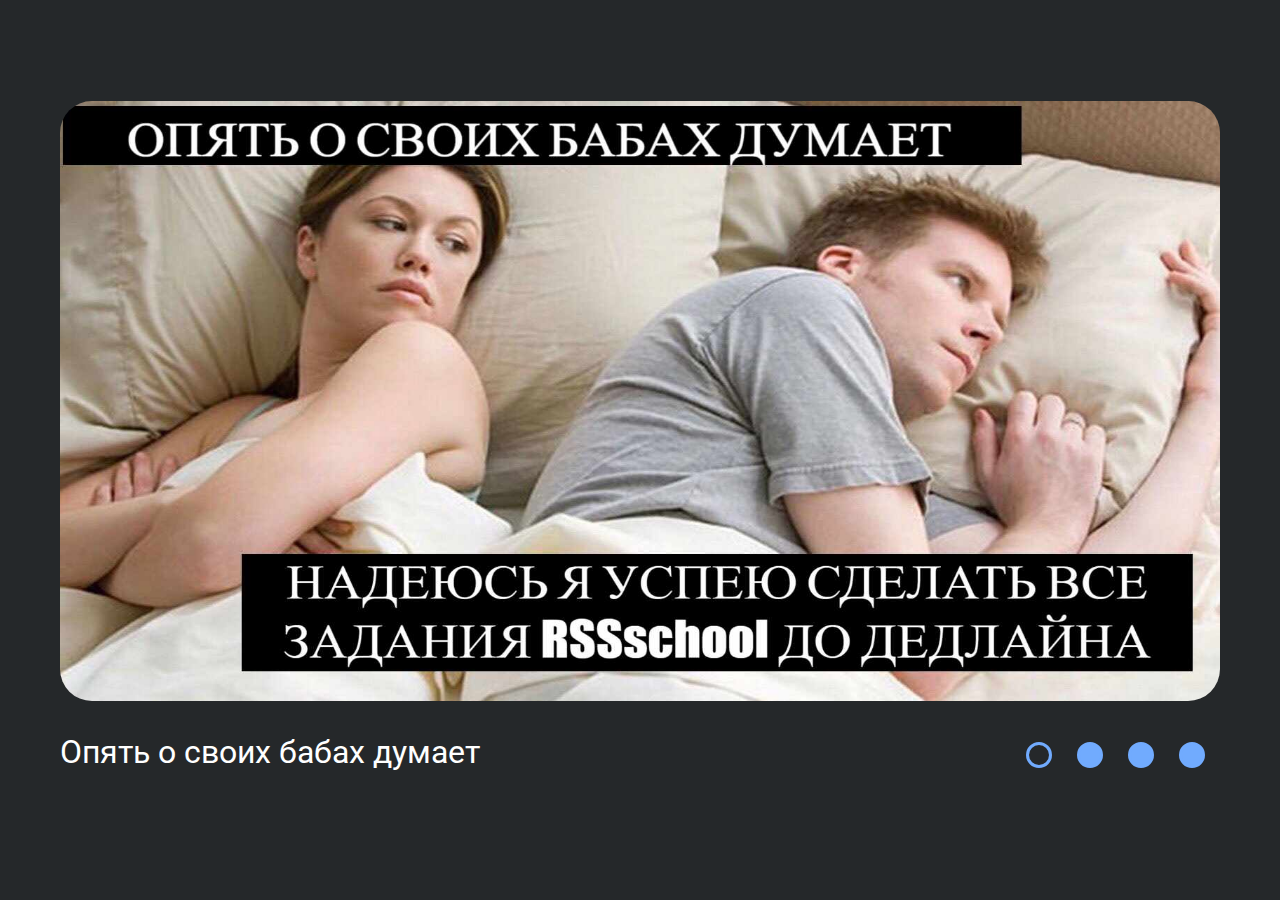
<file: cssMemSlider/index.html>
<!DOCTYPE html>
<html lang="en">

<head>
  <meta charset="UTF-8" />
  <meta http-equiv="X-UA-Compatible" content="IE=edge" />
  <meta name="viewport" content="width=device-width, initial-scale=1.0" />
  <link rel="stylesheet" href="style.css" />
  <link rel="preconnect" href="https://fonts.googleapis.com" />
  <link rel="preconnect" href="https://fonts.gstatic.com" crossorigin />
  <link href="https://fonts.googleapis.com/css2?family=Roboto&display=swap" rel="stylesheet" />
  <title>CSS Meme Slider</title>
</head>

<body>
  <div class="wrapper">
    <input type="radio" class="input" id="input1" name="input" checked />
    <input type="radio" class="input" id="input2" name="input" />
    <input type="radio" class="input" id="input3" name="input" />
    <input type="radio" class="input" id="input4" name="input" />
    <div class="slider__wrapper">
      <div class="slider">
        <div class="slide s1"><img src="images/image13.jpg" alt="" /></div>
        <div class="slide s2"><img src="images/image16.png" alt="" /></div>
        <div class="slide s3"><img src="images/image12.jpg" alt="" /></div>
        <div class="slide s4"><img src="images/image15.jpg" alt="" /></div>
      </div>
    </div>
    <div class="slider__descr">
      <div class="slider__descr-wrapper">
        <div class="descr__item descr__item1">Опять о своих бабах думает</div>
        <div class="descr__item descr__item2">Проверяющие Crosscheck</div>
        <div class="descr__item descr__item3">Когда думаешь как назвать коммит</div>
        <div class="descr__item descr__item4">Мое решение задачи</div>
      </div>
    </div>
    <div class="slider__navigation">
      <label for="input1" class="bar">
        <div class="bar__circle bar__circle1" id="circle1"></div>
      </label>
      <label for="input2" class="bar">
        <div class="bar__circle bar__circle2"></div>
      </label>
      <label for="input3" class="bar">
        <div class="bar__circle bar__circle3"></div>
      </label>
      <label for="input4" class="bar">
        <div class="bar__circle bar__circle4"></div>
      </label>
    </div>
  </div>
</body>

</html>
</file>
<file: cssMemSlider/style.css>
body {
  background-color: #25282a;
}
.wrapper {
  display: grid;
  max-width: 72.5rem;
  margin: 0 auto;
  padding: 0 1.3rem;
  grid-template-areas:
    'slider slider slider'
    'descr descr nav';
  grid-row-gap: 2rem;
  background-color: #25282a;
}

.slider__wrapper {
  max-width: 100%;
  margin: 8% auto 0;
  overflow: hidden;
  grid-area: slider;
  border-radius: 2rem;
}
.slider {
  display: flex;
  width: 400%;
  height: 37.5rem;
}
.input {
  visibility: hidden;
  position: absolute;
}
.slide {
  width: 25%;
  transition: all 0.6s;
}
.slide img {
  width: 100%;
  height: 100%;
}

.slider__descr {
  grid-area: descr;
}

.slider__navigation {
  grid-area: nav;
  display: flex;
  justify-content: end;
}

.bar {
  display: block;
  width: 2rem;
  height: 2rem;
  padding: 2%;
  cursor: pointer;
  transition: all 0.5s;
}
.bar__circle {
  width: 1.25rem;
  height: 1.25rem;
  border-radius: 50%;
  background-color: #71abfe;
  border: 3px solid #71abfe;
  transition: all 0.5s;
}

.bar:hover .bar__circle {
  background-color: #fff;
  border-color: #fff;
}
.bar:hover .bar__circle:active {
  border-color: #fff;
}

#input1:checked ~ .slider__wrapper > .slider > .s1 {
  margin-left: 0;
}
#input2:checked ~ .slider__wrapper > .slider > .s1 {
  margin-left: -25%;
}
#input3:checked ~ .slider__wrapper > .slider > .s1 {
  margin-left: -50%;
}
#input4:checked ~ .slider__wrapper > .slider > .s1 {
  margin-left: -75%;
}
#input1:checked ~ .slider__navigation > .bar > .bar__circle1 {
  background-color: inherit;
}
#input2:checked ~ .slider__navigation > .bar > .bar__circle2 {
  background-color: inherit;
}
#input3:checked ~ .slider__navigation > .bar > .bar__circle3 {
  background-color: inherit;
}
#input4:checked ~ .slider__navigation > .bar > .bar__circle4 {
  background-color: inherit;
}

.slider__descr {
  font-family: 'Roboto', sans-serif;
  overflow: hidden;
  width: 100%;
}
.slider__descr-wrapper {
  font-size: 2rem;
  color: white;
  display: flex;
  flex-wrap: nowrap;
  width: 400%;
  transition: 0.6s;
}
.descr__item {
  width: 25%;
}

#input1:checked ~ .slider__descr > .slider__descr-wrapper {
  transform: translateX(0%);
}
#input2:checked ~ .slider__descr > .slider__descr-wrapper {
  transform: translateX(-25%);
}
#input3:checked ~ .slider__descr > .slider__descr-wrapper {
  transform: translateX(-50%);
}
#input4:checked ~ .slider__descr > .slider__descr-wrapper {
  transform: translateX(-75%);
}
@media (max-width: 768px) {
  .wrapper {
    margin: 20% auto 0;
    grid-template-areas:
      'slider slider'
      'nav nav'
      'descr descr';
  }
  .slider__navigation {
    justify-content: center;
  }
  .slider {
    height: 20rem;
  }
  .bar {
    width: 1.2rem;
    height: 1.2rem;
  }
  .bar__circle {
    width: 1rem;
    height: 1rem;
    border: 3px solid #71abfe;
  }
  .slider__descr-wrapper {
    font-size: 1.5rem;
  }
}
@media (max-width: 549px) {
  .wrapper {
    margin: 20% auto 0;
    padding: 0 1rem;
    grid-row-gap: 1rem;
  }
  .slider__navigation {
    justify-content: center;
  }
  .slider {
    height: 15rem;
  }
  .bar {
    width: 1rem;
    height: 1rem;
  }
  .bar__circle {
    width: 0.75rem;
    height: 0.75rem;
    border: 2px solid #71abfe;
  }
  .slider__descr-wrapper {
    font-size: 1.3rem;
  }
}

@media (max-width: 350px) {
  .wrapper {
    margin: 30% auto 0;
    padding: 0 0.5rem;
  }
  .slider__navigation {
    justify-content: center;
  }
  .slider {
    height: 10rem;
  }
  .bar {
    width: 0.8rem;
    height: 0.8rem;
  }
  .bar__circle {
    width: 0.5rem;
    height: 0.5rem;
  }
  .slider__descr-wrapper {
    font-size: 0.9rem;
  }
}
</file>
